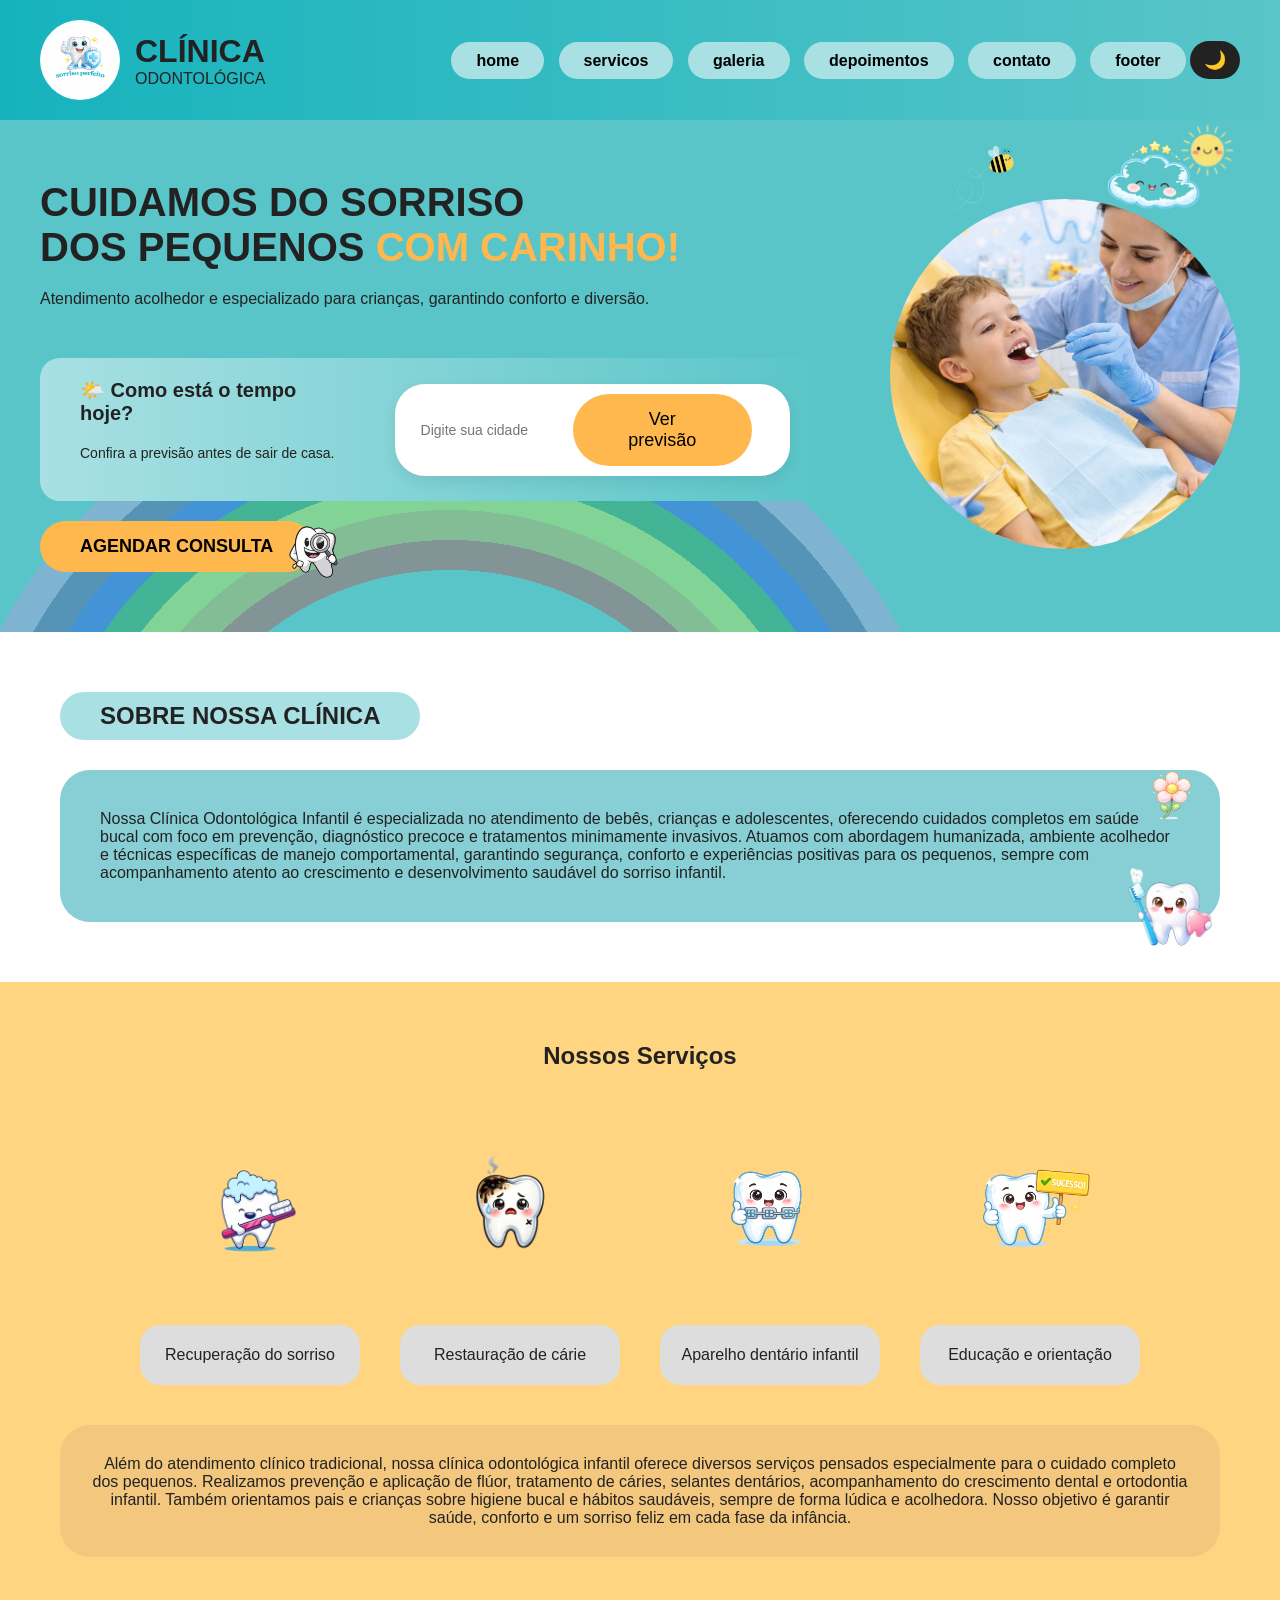
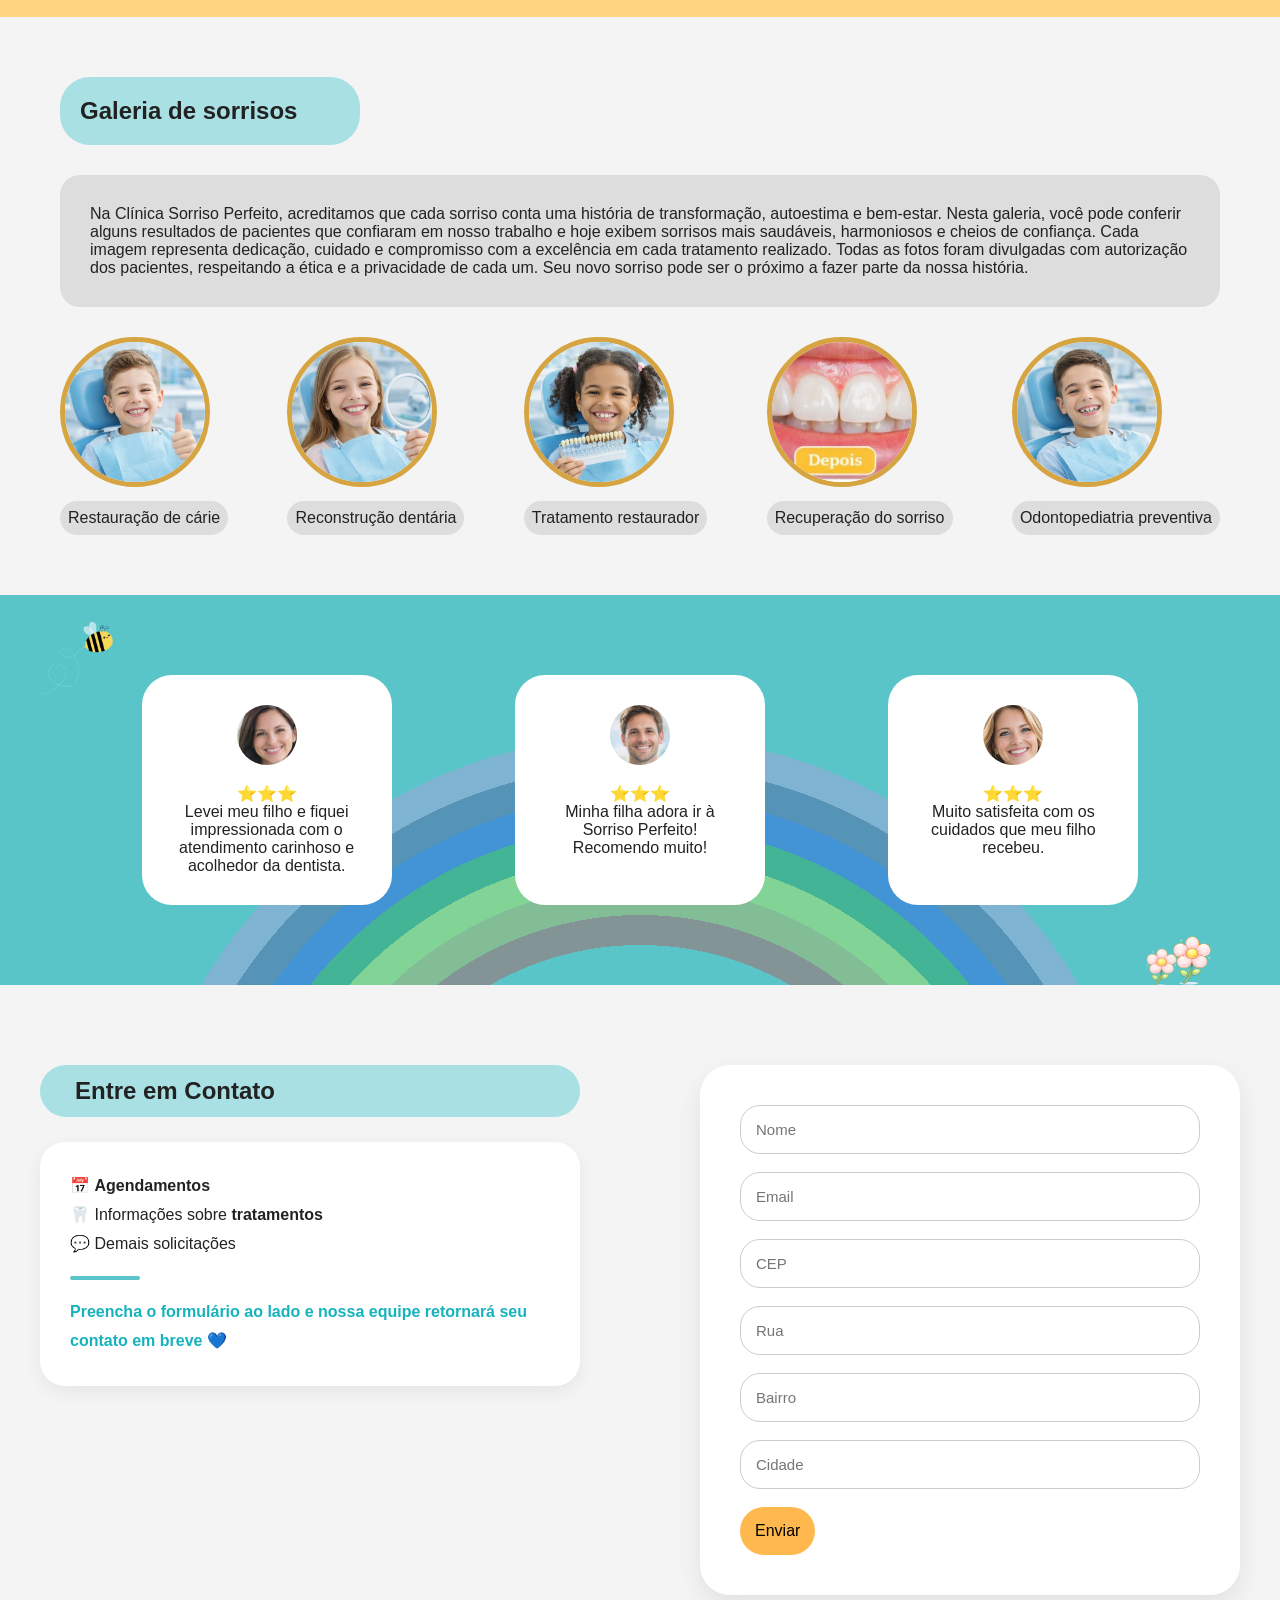
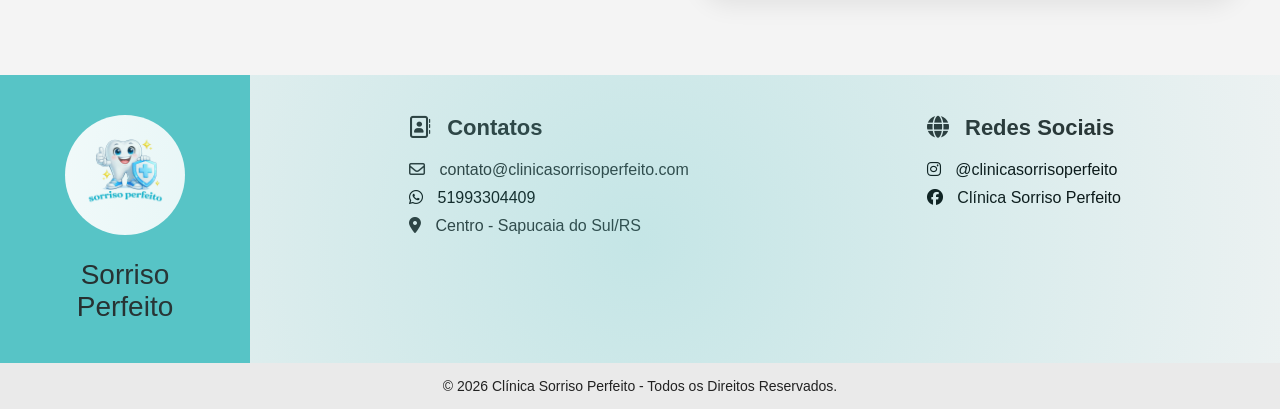
<file: index.html>
<!DOCTYPE html>
<html lang="pt-br">
<head>
    <link rel="stylesheet" href="https://cdnjs.cloudflare.com/ajax/libs/font-awesome/6.5.0/css/all.min.css">
    <meta charset="UTF-8">
    <title>Clínica Odontológica Infantil</title>
    <link rel="stylesheet" href="style.css">
      <link rel="manifest" href="/manifest.json" />
</head>

<!-- ELEMENTOS DECORATIVOS -->


<img src="img/sol.png" class="decor sol">
<img src="img/abelha.png" class="decor abelha">
<img src="img/florzinha.png" class="decor florzinha">
<img src="img/nuvem.png" class="decor nuvem">

<body>

<!-- HEADER -->
<header>
    <div class="logo-area">
        <img src="img/logo.jpeg" class="logo">
        <div>
            <h1>CLÍNICA</h1>
            <span>ODONTOLÓGICA</span>
        </div>
    </div>
    
 
    <nav>
      <a href="#hero">home</a>
      <a href="#servicos">servicos</a>
      <a href="#galeria">galeria</a>
      <a href="#depoimentos">depoimentos</a>
      <a href="#contato">contato</a>
      <a href="#footer">footer</a>
      <button id="toggleTema" class="botao-tema">
      🌙
    </button>
    </nav>
</header>

<!-- HERO -->
<section class="hero" id="hero">
    <div class="hero-text">
        <h2>CUIDAMOS DO SORRISO <br> DOS PEQUENOS <span>COM CARINHO!</span></h2>
        <p>Atendimento acolhedor e especializado para crianças,
        garantindo conforto e diversão.</p>

       <!-- FAIXA CLIMA -->
<section class="clima-section">

  <div class="clima-container">

    <div class="clima-texto">
      <h3>🌤️ Como está o tempo hoje?</h3>
      <p>Confira a previsão antes de sair de casa.</p>
    </div>

    <div class="clima-box">
      <input type="text" id="cidadeInput" placeholder="Digite sua cidade">
      <button onclick="buscarClima()" class="btn-clima">
        Ver previsão
      </button>

      <div class="resultado-clima">
        <p id="temperatura"></p>
        <p id="descricao"></p>
      </div>
    </div>

  </div>

</section>
        <div class="area-botao">
  <a href="#contato" class="btn-agendar">AGENDAR CONSULTA</a>
  <img src="img/dentepesquisa.png" class="dentepesquisa decor">
</div>
    </div>

    <div class="hero-img">
        <img src="img/dentista.jpeg">
    </div>
</section>

<!-- SOBRE -->
<section class="sobre">
    <h2>SOBRE NOSSA CLÍNICA</h2>

    <div class="box-sobre">
        <p>
           Nossa Clínica Odontológica Infantil é especializada no atendimento de bebês, 
           crianças e adolescentes, oferecendo cuidados completos em saúde bucal com foco em 
           prevenção, diagnóstico precoce e tratamentos minimamente invasivos. Atuamos com 
           abordagem humanizada, ambiente acolhedor e técnicas específicas de manejo comportamental,
            garantindo segurança, conforto e experiências positivas para os pequenos, 
            sempre com acompanhamento atento ao crescimento e desenvolvimento saudável do 
            sorriso infantil.
        </p>
    </div>

    <!-- Adicionando a imagem do dentinho -->
    <div class="imagem-dentinho">
        <img src="img/dentinhosecuidando.png" alt="Dentinho se cuidando">
    </div>

</section>
<!-- SERVIÇOS -->
<section class="servicos " id="servicos">
    <h2>Nossos Serviços</h2>

    <div class="cards">
        <div class="card">
            <img src="img/denteescova.png">
            <p>Recuperação do sorriso</p>
        </div>

        <div class="card">
            <img src="img/dentecomcarie.png">
            <p>Restauração de cárie</p>
        </div>

        <div class="card">
            <img src="img/aparelhodente.png">
            <p>Aparelho dentário infantil</p>
        </div>

        <div class="card">
            <img src="img/dentinhos.png">
            <p>Educação e orientação</p>
        </div>
    </div>

    <div class="descricao-servicos">
        <p>
            Além do atendimento clínico tradicional, nossa clínica odontológica infantil 
            oferece diversos serviços pensados especialmente para o cuidado completo dos pequenos.
            Realizamos prevenção e aplicação de flúor, tratamento de cáries, selantes dentários,
            acompanhamento do crescimento dental e ortodontia infantil.
            Também orientamos pais e crianças sobre higiene bucal e hábitos saudáveis, 
            sempre de forma lúdica e acolhedora. Nosso objetivo é garantir saúde, 
            conforto e um sorriso feliz em cada fase da infância. 
        </p>
    </div>
</section>

<!-- GALERIA -->
<section class="galeria" id="galeria">
    <div class="titulo-galeria">
        <h2>Galeria de sorrisos</h2>
    </div>

    <div class="texto-galeria">
        <p>
            Na Clínica Sorriso Perfeito, acreditamos que cada sorriso conta uma história de transformação, autoestima e bem-estar.
Nesta galeria, você pode conferir alguns resultados de pacientes que confiaram em nosso trabalho e hoje exibem sorrisos mais saudáveis, harmoniosos e cheios de confiança.
Cada imagem representa dedicação, cuidado e compromisso com a excelência em cada tratamento realizado.
Todas as fotos foram divulgadas com autorização dos pacientes, respeitando a ética e a privacidade de cada um.
Seu novo sorriso pode ser o próximo a fazer parte da nossa história.
        </p>
    </div>

    <div class="fotos">
        <div class="foto">
            <img src="img/criança4.jpeg">
            <p>Restauração de cárie</p>
        </div>

        <div class="foto">
            <img src="img/criança3.jpeg">
            <p>Reconstrução dentária</p>
        </div>

        <div class="foto">
            <img src="img/criança2.jpeg">
            <p>Tratamento restaurador</p>
        </div>

        <div class="foto">
            <img src="img/dente.jpeg">
            <p>Recuperação do sorriso</p>
        </div>

        <div class="foto">
            <img src="img/criança1.jpeg">
            <p>Odontopediatria preventiva</p>
        </div>
    </div>
</section>

<section class="depoimentos" id="depoimentos">

    <div class="card-depoimento">
        <img src="img/mae2.jpeg" class="foto-depoimento">
        <div class="texto-depoimento">
            ⭐⭐⭐
            <p>
                Levei meu filho e fiquei impressionada com o atendimento
                carinhoso e acolhedor da dentista.
            </p>
        </div>
    </div>

    <div class="card-depoimento">
        <img src="img/pai.jpeg" class="foto-depoimento">
        <div class="texto-depoimento">
            ⭐⭐⭐
            <p>
                Minha filha adora ir à Sorriso Perfeito!
                Recomendo muito!
            </p>
        </div>
    </div>

    <div class="card-depoimento">
        <img src="img/mae1.jpeg" class="foto-depoimento">
        <div class="texto-depoimento">
            ⭐⭐⭐
            <p>
                Muito satisfeita com os cuidados que meu filho recebeu.
            </p>
        </div>
    </div>

</section>

<!-- CONTATO -->
<section class="contato" id="contato">

    <div class="contato-container">

        <!-- LADO ESQUERDO -->
        <div class="contato-info">

            <h2>Entre em Contato</h2>

            <div class="contato-texto">
                <p>
                    📅 <strong>Agendamentos</strong><br>
                    🦷 Informações sobre <strong>tratamentos</strong><br>
                    💬 Demais solicitações
                </p>

                <div class="linha-destaque"></div>

                <p class="retorno">
                    Preencha o formulário ao lado e nossa equipe retornará
                    seu contato em breve 💙
                </p>
            </div>
        </div>

        <!-- ÚNICO FORMULÁRIO -->
      <form id="formContato" class="formContato">

  <input type="text" id="nome" placeholder="Nome" required>
  <input type="email" id="email" placeholder="Email" required>
  <input type="text" id="cep" placeholder="CEP" required>
  <input type="text" id="rua" placeholder="Rua">
  <input type="text" id="bairro" placeholder="Bairro">
  <input type="text" id="cidade" placeholder="Cidade">

  <button type="submit">Enviar</button>

</form>
        

    </div>

</section>

<!-- FOOTER -->
<footer class="footer" id="footer">

  <div class="footer-left">
    <img src="img/logo.jpeg" class="logo-footer">
    <h2>Sorriso<br>Perfeito</h2>
  </div>

  <div class="footer-content">

    <div class="footer-section">
      <h3><i class="fa-regular fa-address-book"></i> Contatos</h3>

      <p><i class="fa-regular fa-envelope"></i> contato@clinicasorrisoperfeito.com</p>

      <p>
        <a href="https://wa.me/5551993304409" target="_blank">
          <i class="fa-brands fa-whatsapp"></i> 51993304409
        </a>
      </p>

      <p><i class="fa-solid fa-location-dot"></i> Centro - Sapucaia do Sul/RS</p>
    </div>

    <div class="footer-section">
      <h3><i class="fa-solid fa-globe"></i> Redes Sociais</h3>

     <p>
  <a href="https://www.instagram.com/clinica.sorriso.perfeito/" target="_blank">
    <i class="fa-brands fa-instagram"></i> @clinicasorrisoperfeito
  </a>
</p>

      <p>
        <a href="#" target="_blank">
          <i class="fa-brands fa-facebook"></i> Clínica Sorriso Perfeito
        </a>
      </p>
    </div>

  </div>

  <div class="footer-bottom">
    © 2026 Clínica Sorriso Perfeito - Todos os Direitos Reservados.
  </div>

</footer>
<script src="script.js"></script>
</body>

<script>
  if ('serviceWorker' in navigator) {
    window.addEventListener('load', () => {
      navigator.serviceWorker.register('/service-worker.js')
        .then((registration) => {
          console.log('Service Worker registrado com sucesso:', registration);
        })
        .catch((error) => {
          console.log('Falha ao registrar o Service Worker:', error);
        });
    });
  }
</script>

</html>
</file>
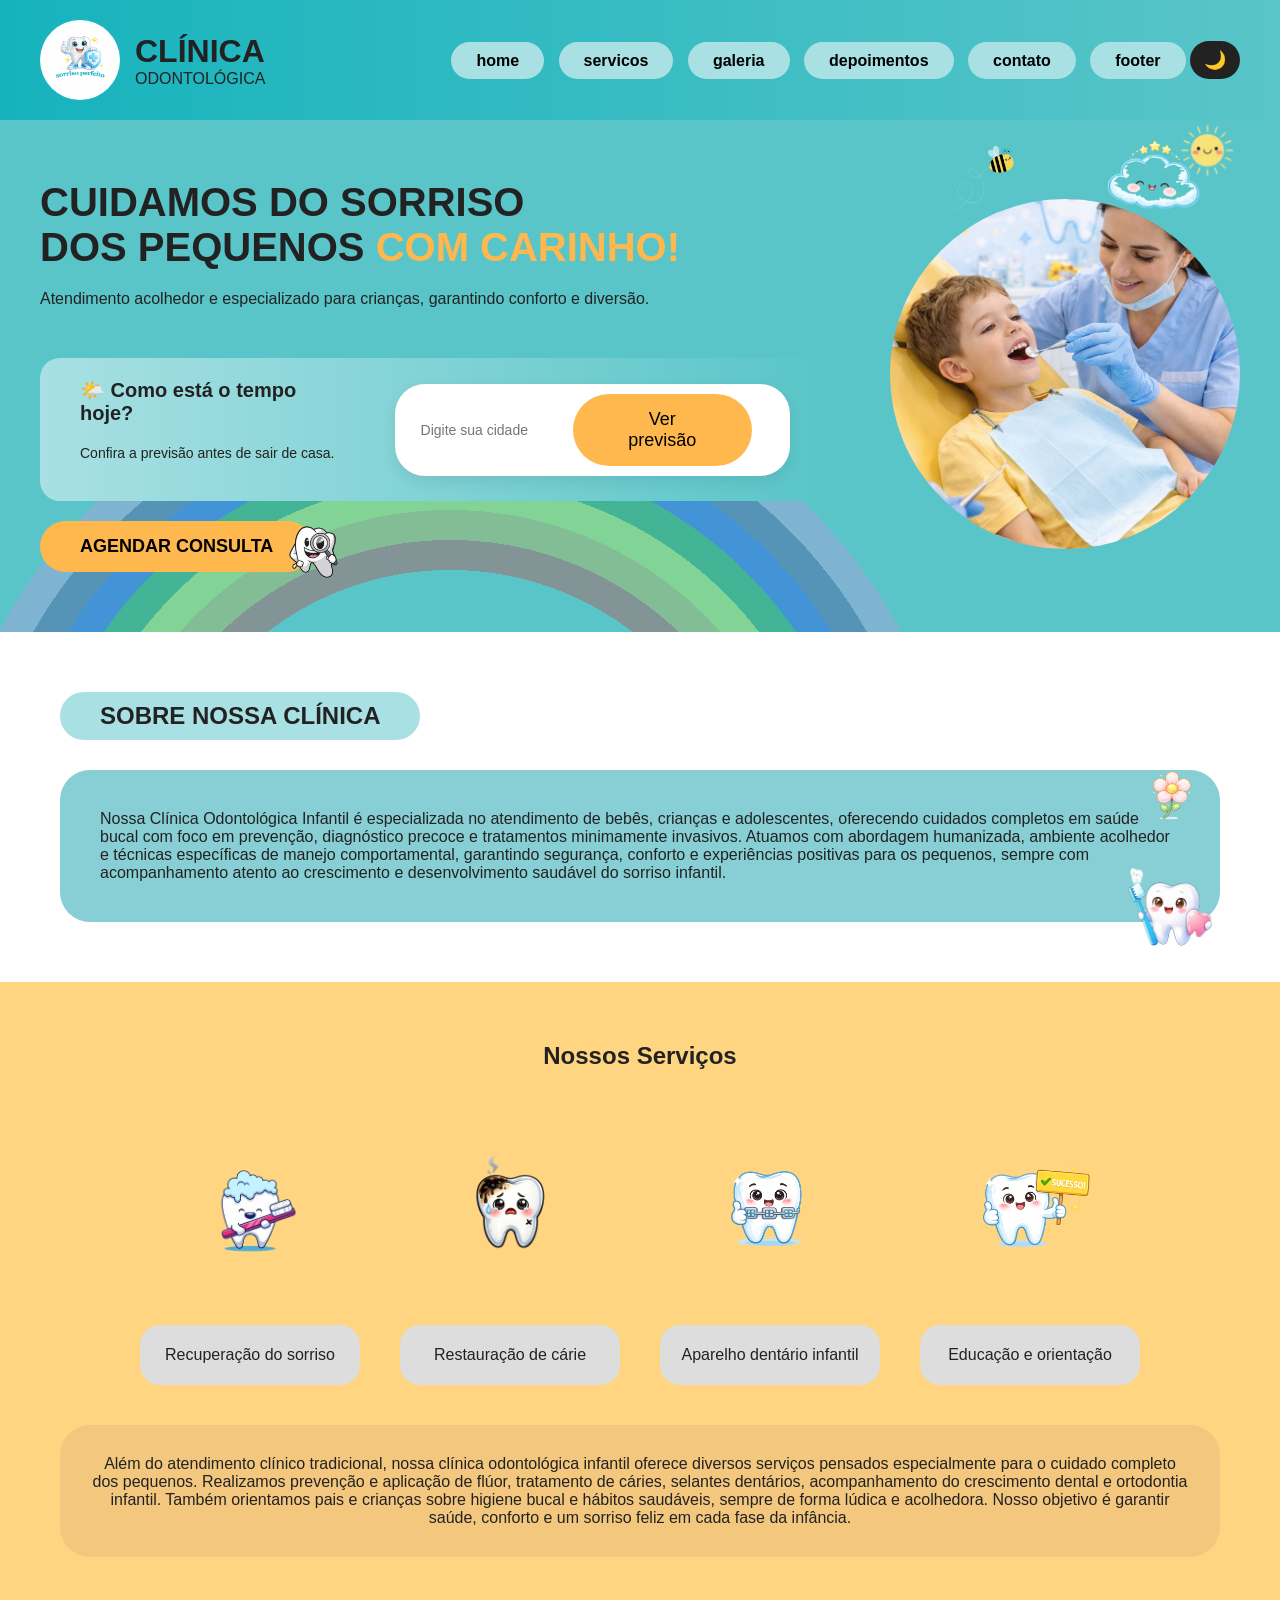
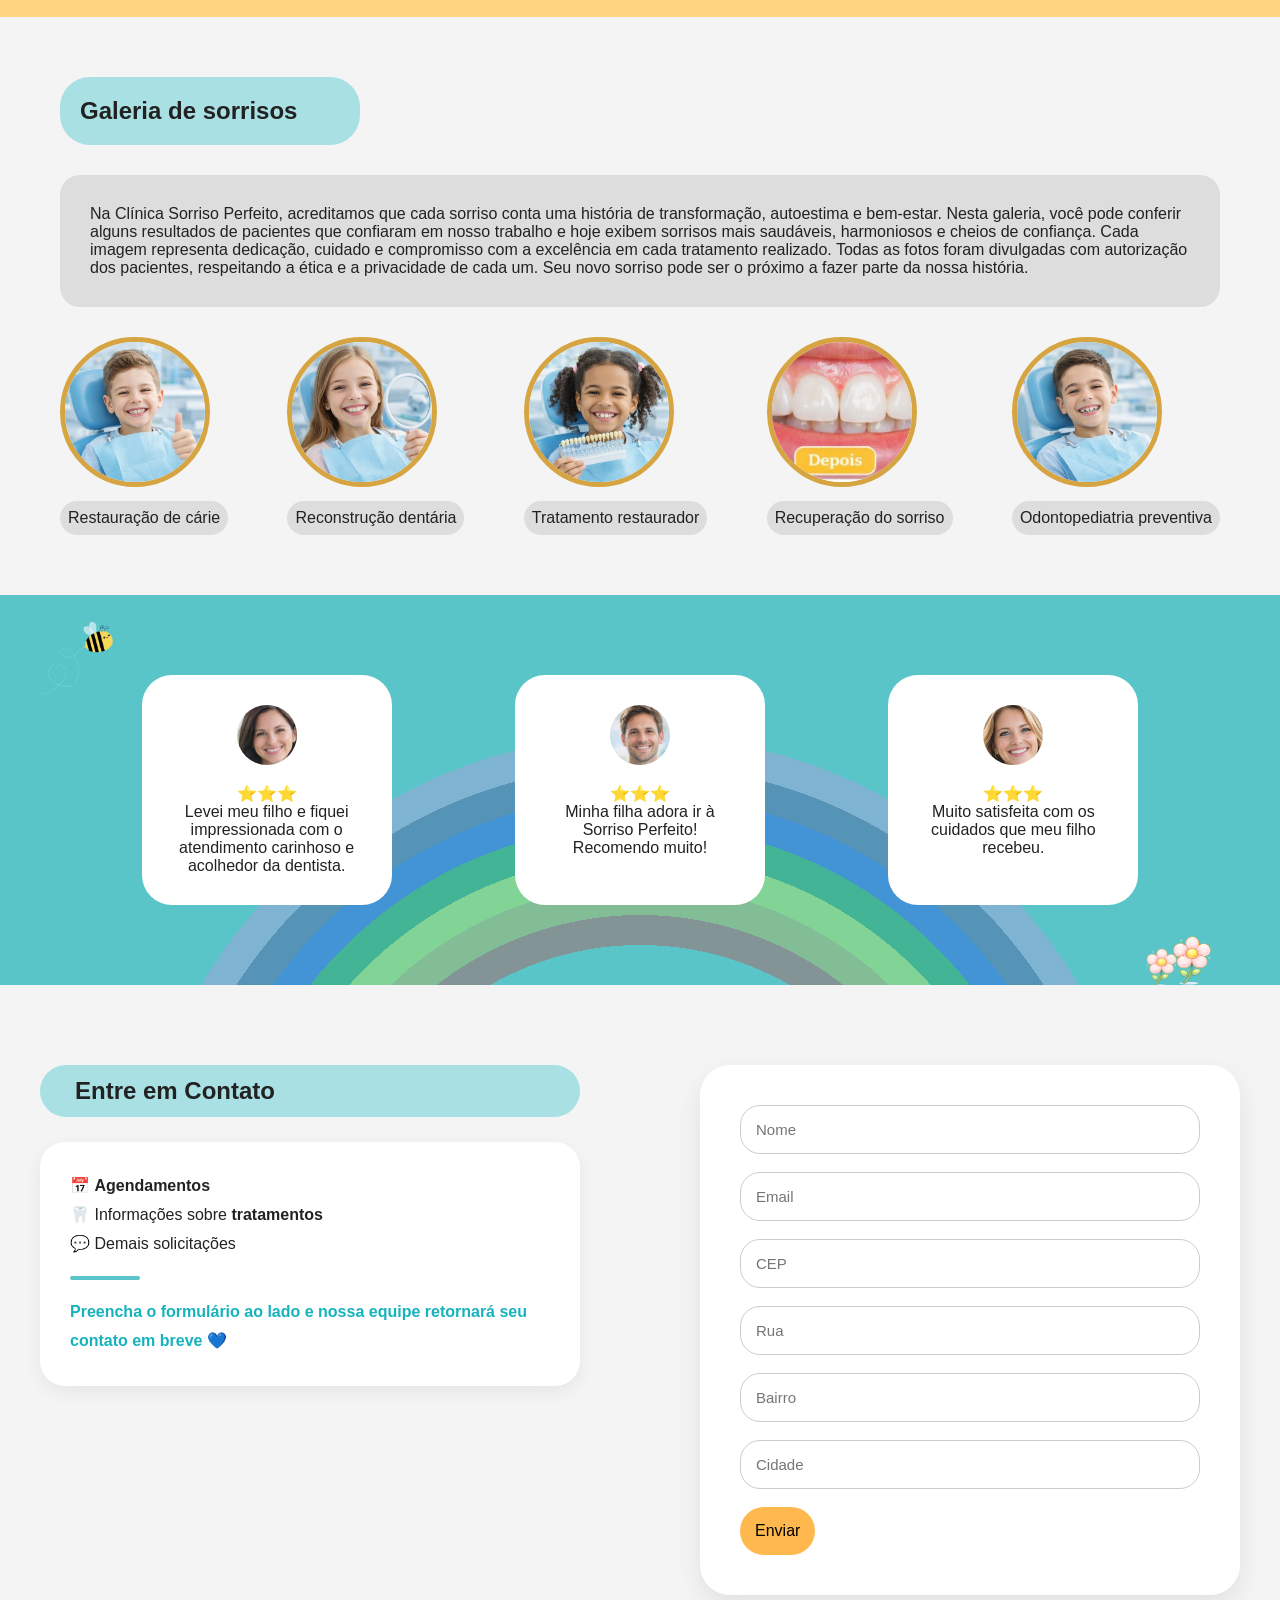
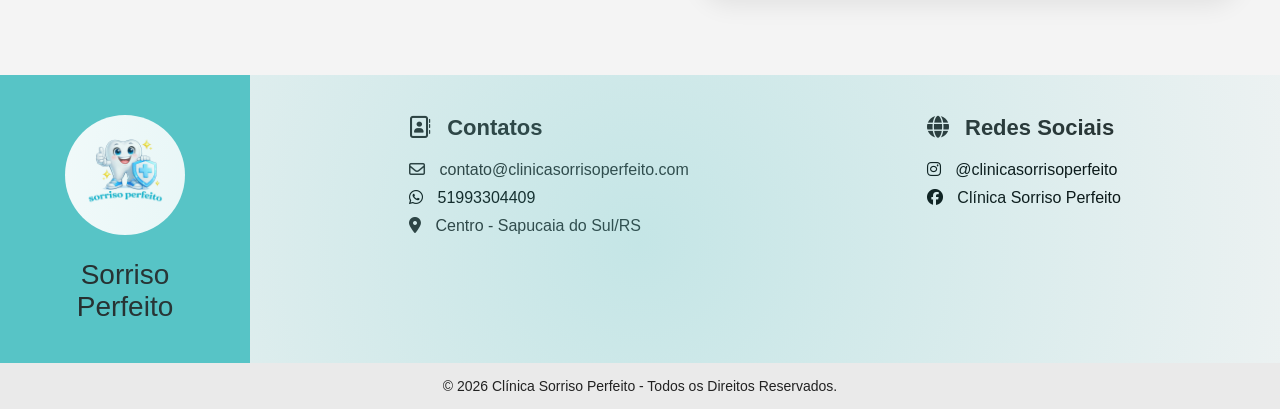
<file: Projeto- Consultório Dentário/index.html>
<!DOCTYPE html>
<html lang="pt-br">
<head>
    <link rel="stylesheet" href="https://cdnjs.cloudflare.com/ajax/libs/font-awesome/6.5.0/css/all.min.css">
    <meta charset="UTF-8">
    <title>Clínica Odontológica Infantil</title>
    <link rel="stylesheet" href="style.css">
      <link rel="manifest" href="manifest.json">
<meta name="theme-color" content="#57c6c6">
</head>

<!-- ELEMENTOS DECORATIVOS -->


<img src="img/sol.png" class="decor sol">
<img src="img/abelha.png" class="decor abelha">
<img src="img/florzinha.png" class="decor florzinha">
<img src="img/nuvem.png" class="decor nuvem">

<body>

<!-- HEADER -->
<header>
    <div class="logo-area">
        <img src="img/logo.jpeg" class="logo">
        <div>
            <h1>CLÍNICA</h1>
            <span>ODONTOLÓGICA</span>
        </div>
    </div>
    
 
    <nav>
      <a href="#hero">home</a>
      <a href="#servicos">servicos</a>
      <a href="#galeria">galeria</a>
      <a href="#depoimentos">depoimentos</a>
      <a href="#contato">contato</a>
      <a href="#footer">footer</a>
      <button id="toggleTema" class="botao-tema">
      🌙
    </button>
    </nav>
</header>

<!-- HERO -->
<section class="hero" id="hero">
    <div class="hero-text">
        <h2>CUIDAMOS DO SORRISO <br> DOS PEQUENOS <span>COM CARINHO!</span></h2>
        <p>Atendimento acolhedor e especializado para crianças,
        garantindo conforto e diversão.</p>

       <!-- FAIXA CLIMA -->
<section class="clima-section">

  <div class="clima-container">

    <div class="clima-texto">
      <h3>🌤️ Como está o tempo hoje?</h3>
      <p>Confira a previsão antes de sair de casa.</p>
    </div>

    <div class="clima-box">
      <input type="text" id="cidadeInput" placeholder="Digite sua cidade">
      <button onclick="buscarClima()" class="btn-clima">
        Ver previsão
      </button>

      <div class="resultado-clima">
        <p id="temperatura"></p>
        <p id="descricao"></p>
      </div>
    </div>

  </div>

</section>
        <div class="area-botao">
  <a href="#contato" class="btn-agendar">AGENDAR CONSULTA</a>
  <img src="img/dentepesquisa.png" class="dentepesquisa decor">
</div>
    </div>

    <div class="hero-img">
        <img src="img/dentista.jpeg">
    </div>
</section>

<!-- SOBRE -->
<section class="sobre">
    <h2>SOBRE NOSSA CLÍNICA</h2>

    <div class="box-sobre">
        <p>
           Nossa Clínica Odontológica Infantil é especializada no atendimento de bebês, 
           crianças e adolescentes, oferecendo cuidados completos em saúde bucal com foco em 
           prevenção, diagnóstico precoce e tratamentos minimamente invasivos. Atuamos com 
           abordagem humanizada, ambiente acolhedor e técnicas específicas de manejo comportamental,
            garantindo segurança, conforto e experiências positivas para os pequenos, 
            sempre com acompanhamento atento ao crescimento e desenvolvimento saudável do 
            sorriso infantil.
        </p>
    </div>

    <!-- Adicionando a imagem do dentinho -->
    <div class="imagem-dentinho">
        <img src="img/dentinhosecuidando.png" alt="Dentinho se cuidando">
    </div>

</section>
<!-- SERVIÇOS -->
<section class="servicos " id="servicos">
    <h2>Nossos Serviços</h2>

    <div class="cards">
        <div class="card">
            <img src="img/denteescova.png">
            <p>Recuperação do sorriso</p>
        </div>

        <div class="card">
            <img src="img/dentecomcarie.png">
            <p>Restauração de cárie</p>
        </div>

        <div class="card">
            <img src="img/aparelhodente.png">
            <p>Aparelho dentário infantil</p>
        </div>

        <div class="card">
            <img src="img/dentinhos.png">
            <p>Educação e orientação</p>
        </div>
    </div>

    <div class="descricao-servicos">
        <p>
            Além do atendimento clínico tradicional, nossa clínica odontológica infantil 
            oferece diversos serviços pensados especialmente para o cuidado completo dos pequenos.
            Realizamos prevenção e aplicação de flúor, tratamento de cáries, selantes dentários,
            acompanhamento do crescimento dental e ortodontia infantil.
            Também orientamos pais e crianças sobre higiene bucal e hábitos saudáveis, 
            sempre de forma lúdica e acolhedora. Nosso objetivo é garantir saúde, 
            conforto e um sorriso feliz em cada fase da infância. 
        </p>
    </div>
</section>

<!-- GALERIA -->
<section class="galeria" id="galeria">
    <div class="titulo-galeria">
        <h2>Galeria de sorrisos</h2>
    </div>

    <div class="texto-galeria">
        <p>
            Na Clínica Sorriso Perfeito, acreditamos que cada sorriso conta uma história de transformação, autoestima e bem-estar.
Nesta galeria, você pode conferir alguns resultados de pacientes que confiaram em nosso trabalho e hoje exibem sorrisos mais saudáveis, harmoniosos e cheios de confiança.
Cada imagem representa dedicação, cuidado e compromisso com a excelência em cada tratamento realizado.
Todas as fotos foram divulgadas com autorização dos pacientes, respeitando a ética e a privacidade de cada um.
Seu novo sorriso pode ser o próximo a fazer parte da nossa história.
        </p>
    </div>

    <div class="fotos">
        <div class="foto">
            <img src="img/criança4.jpeg">
            <p>Restauração de cárie</p>
        </div>

        <div class="foto">
            <img src="img/criança3.jpeg">
            <p>Reconstrução dentária</p>
        </div>

        <div class="foto">
            <img src="img/criança2.jpeg">
            <p>Tratamento restaurador</p>
        </div>

        <div class="foto">
            <img src="img/dente.jpeg">
            <p>Recuperação do sorriso</p>
        </div>

        <div class="foto">
            <img src="img/criança1.jpeg">
            <p>Odontopediatria preventiva</p>
        </div>
    </div>
</section>

<section class="depoimentos" id="depoimentos">

    <div class="card-depoimento">
        <img src="img/mae2.jpeg" class="foto-depoimento">
        <div class="texto-depoimento">
            ⭐⭐⭐
            <p>
                Levei meu filho e fiquei impressionada com o atendimento
                carinhoso e acolhedor da dentista.
            </p>
        </div>
    </div>

    <div class="card-depoimento">
        <img src="img/pai.jpeg" class="foto-depoimento">
        <div class="texto-depoimento">
            ⭐⭐⭐
            <p>
                Minha filha adora ir à Sorriso Perfeito!
                Recomendo muito!
            </p>
        </div>
    </div>

    <div class="card-depoimento">
        <img src="img/mae1.jpeg" class="foto-depoimento">
        <div class="texto-depoimento">
            ⭐⭐⭐
            <p>
                Muito satisfeita com os cuidados que meu filho recebeu.
            </p>
        </div>
    </div>

</section>

<!-- CONTATO -->
<section class="contato" id="contato">

    <div class="contato-container">

        <!-- LADO ESQUERDO -->
        <div class="contato-info">

            <h2>Entre em Contato</h2>

            <div class="contato-texto">
                <p>
                    📅 <strong>Agendamentos</strong><br>
                    🦷 Informações sobre <strong>tratamentos</strong><br>
                    💬 Demais solicitações
                </p>

                <div class="linha-destaque"></div>

                <p class="retorno">
                    Preencha o formulário ao lado e nossa equipe retornará
                    seu contato em breve 💙
                </p>
            </div>
        </div>

        <!-- ÚNICO FORMULÁRIO -->
      <form id="formContato" class="formContato">

  <input type="text" id="nome" placeholder="Nome" required>
  <input type="email" id="email" placeholder="Email" required>
  <input type="text" id="cep" placeholder="CEP" required>
  <input type="text" id="rua" placeholder="Rua">
  <input type="text" id="bairro" placeholder="Bairro">
  <input type="text" id="cidade" placeholder="Cidade">

  <button type="submit">Enviar</button>

</form>
        

    </div>

</section>

<!-- FOOTER -->
<footer class="footer" id="footer">

  <div class="footer-left">
    <img src="img/logo.jpeg" class="logo-footer">
    <h2>Sorriso<br>Perfeito</h2>
  </div>

  <div class="footer-content">

    <div class="footer-section">
      <h3><i class="fa-regular fa-address-book"></i> Contatos</h3>

      <p><i class="fa-regular fa-envelope"></i> contato@clinicasorrisoperfeito.com</p>

      <p>
        <a href="https://wa.me/5551993304409" target="_blank">
          <i class="fa-brands fa-whatsapp"></i> 51993304409
        </a>
      </p>

      <p><i class="fa-solid fa-location-dot"></i> Centro - Sapucaia do Sul/RS</p>
    </div>

    <div class="footer-section">
      <h3><i class="fa-solid fa-globe"></i> Redes Sociais</h3>

     <p>
  <a href="https://www.instagram.com/clinica.sorriso.perfeito/" target="_blank">
    <i class="fa-brands fa-instagram"></i> @clinicasorrisoperfeito
  </a>
</p>

      <p>
        <a href="#" target="_blank">
          <i class="fa-brands fa-facebook"></i> Clínica Sorriso Perfeito
        </a>
      </p>
    </div>

  </div>

  <div class="footer-bottom">
    © 2026 Clínica Sorriso Perfeito - Todos os Direitos Reservados.
  </div>

</footer>
<script src="script.js"></script>
</body>

</html>
</file>
<file: style.css>
* {
    margin: 0;
    padding: 0;
    box-sizing: border-box;
    font-family: Georgia, serif;
}


/* RESET */
* {
    margin: 0;
    padding: 0;
    box-sizing: border-box;
    font-family: Arial, sans-serif;
    transition: background 0.3s, color 0.3s;
}

html {
  scroll-behavior: smooth;
}

/* MODO CLARO (PADRÃO) */
body {
    background-color: #ffffff;
    color: #222;
}

header {
    display: flex;
    justify-content: space-between;
    align-items: center;
    padding: 20px;
    background: #f4f4f4;
}

main {
    padding: 40px;
}

/* BOTÃO */
.botao-tema {
    font-size: 18px;
    padding: 8px 14px;
    border: none;
    border-radius: 20px;
    cursor: pointer;
    background: #222;
    color: white;
}

/* 🌙 MODO ESCURO */
.dark-mode {
    background-color: cyan;
    color: #ffffff;
}




/*cor do botao*/

.dark-mode .botao-tema {
    background: #ffffff;
    color: #000;
}

/*cor dos botoes cabeçalho*/
/* ===================== */
/* ✨ ANIMAÇÃO MENU */
/* ===================== */

nav a {
    position: relative;
    background: #a8e0e3;
    padding: 10px 25px;
    border-radius: 30px;
    margin-left: 10px;
    text-decoration: none;
    color: black;
    font-weight: 600;
    transition: all 0.3s ease;
    overflow: hidden;
}

nav a:hover {
    transform: translateY(-5px) scale(1.05);
    box-shadow: 0 8px 20px rgba(0,0,0,0.2);
}



nav a:hover::before {
    left: 100%;
}

nav a::after {
    content: "";
    position: absolute;
    left: 50%;
    bottom: -5px;
    width: 0;
    height: 3px;
    background: #1e208a;
    transition: all 0.3s ease;
    transform: translateX(-50%);
}

nav a:hover::after {
    width: 60%;
}

.dark-mode nav a {
    background: #2a2a2a;
    color: white;
}

/* HEADER */
header {
    background: linear-gradient(to right, #16b3bd, #59c5c8);
    display: flex;
    justify-content: space-between;
    align-items: center;
    padding: 20px 60px;
}

.logo-area {
    display: flex;
    align-items: center;
    gap: 15px;
}

.logo {
    width: 80px;
    height: 80px;
    border-radius: 50%;
}


/* HERO */
.hero {
    background: #59c5c8;
    display: flex;
    justify-content: space-around;
    align-items: center;
    padding: 80px 60px;
    position: relative;
}
/**/
.hero {
  position: relative;
}
.hero-text h2 {
    font-size: 40px;
}

.hero-text span {
    color: #ffb84d;
}

.hero-text p {
    margin: 20px 0;
}

.hero button {
    background: #ffb84d;
    border: none;
    padding: 15px 40px;
    border-radius: 40px;
    font-size: 18px;
}

.hero-img img {
    width: 350px;
    height: 350px;
    border-radius: 50%;
    object-fit: cover;
} 
/* ===================== */
/* 🌤️ SEÇÃO CLIMA (AJUSTADA) */
/* ===================== */

.clima-section {
  background: transparent; /* remove o fundo */
  padding: 20px 60px;
  margin-top: 30px;
}

.clima-container {
  display: flex;
  justify-content: center; /* centraliza tudo */
  align-items: center;
  gap: 40px;
  background: linear-gradient(to right, #a8e0e3, #59c5c8);
  padding: 20px 40px;
  border-radius: 20px;
  max-width: 900px;
  margin: 0 auto; /* centraliza na tela */
}


.clima-section {
  margin-left: 0;
  padding-left: 0;
}

.clima-container {
  margin-left: 0;
}
.clima-texto h3 {
  font-size: 20px; /* menor */
  margin-bottom: 5px;
}

.clima-texto p {
  font-size: 14px; /* menor */
}

.clima-box {
  display: flex;
  align-items: center;
  gap: 10px;
  background: white;
  padding: 10px 18px; /* menor */
  border-radius: 30px;
  box-shadow: 0 6px 15px rgba(0,0,0,0.08);
}

.clima-box input {
  border: none;
  outline: none;
  padding: 8px;
  border-radius: 15px;
  width: 150px; /* menor */
  font-size: 14px;
}

.btn-clima {
  background: #ffb84d;
  border: none;
  padding: 8px 14px; /* menor */
  border-radius: 18px;
  cursor: pointer;
  font-size: 14px;
  transition: 0.3s;
}

.btn-clima:hover {
  background: #ffa726;
  transform: scale(1.05);
}

.resultado-clima {
  margin-left: 10px;
  font-size: 14px;
  font-weight: 500;
}

/* ===================== */
/* 🌙 DARK MODE - CLIMA */
/* ===================== */

.dark-mode .clima-container {
  background: linear-gradient(to right, #1f1f1f, #2a2a2a);
}

.dark-mode .clima-box {
  background: #2a2a2a;
  box-shadow: 0 6px 15px rgba(0,0,0,0.4);
}

.dark-mode .clima-box input {
  background: #3a3a3a;
  color: white;
}

.dark-mode .clima-box input::placeholder {
  color: #ccc;
}

.dark-mode .resultado-clima {
  color: #ffffff;
}


/* SOBRE */
.sobre {
    background: white;
    padding: 60px;
}

.sobre h2 {
    background: #a8e0e3;
    display: inline-block;
    padding: 10px 40px;
    border-radius: 30px;
}

.box-sobre {
    background: #87cfd4;
    padding: 40px;
    border-radius: 30px;
    margin-top: 30px;
}

/* SERVIÇOS */
.servicos {
    background: #ffd582;
    padding: 60px;
    text-align: center;
}

/* CONTAINER DOS CARDS */
.cards {
    display: flex;
    justify-content: center;
    /* centraliza */
    gap: 40px;
    /* espaço igual entre eles */
    margin-top: 40px;
    flex-wrap: wrap;
    /* quebra linha se precisar */
}

/* CARD PADRÃO */
.card {
    width: 220px;
    /* todos do mesmo tamanho */
    display: flex;
    flex-direction: column;
    align-items: center;
}

/* IMAGENS IGUAIS */
.card img {
    width: 120px;
    height: 120px;
    /* força altura igual */
    object-fit: contain;
    /* mantém proporção */
}

/* TEXTO IGUAL */
.card p {
    background: #ddd;
    padding: 15px;
    border-radius: 20px;
    margin-top: 15px;
    width: 100%;
    min-height: 60px;
    /* força mesma altura */
    display: flex;
    align-items: center;
    justify-content: center;
    text-align: center;
}

/* DESCRIÇÃO GERAL */
.descricao-servicos {
    background: #f4c77e;
    padding: 30px;
    border-radius: 30px;
    margin-top: 40px;
}

/* AUMENTAR APENAS AS DUAS ÚLTIMAS IMAGENS */
.card:nth-child(3) img,
.card:nth-child(4) img {
    width: 200px;
    height: 200px;
}

.card img {
    width: 120px;
    height: 200px;
    /* iguala a altura das maiores */
    object-fit: contain;
    display: block;
}


/* GALERIA */
.galeria {
    padding: 60px;
    background: #f4f4f4;
}

.titulo-galeria {
    background: #a8e0e3;
    padding: 20px;
    border-radius: 30px;
    width: 300px;
}

.texto-galeria {
    background: #ddd;
    padding: 30px;
    border-radius: 20px;
    margin: 30px 0;
}

.fotos {
    display: flex;
    justify-content: space-between;
}

.foto img {
    width: 150px;
    height: 150px;
    border-radius: 50%;
    object-fit: cover;
    border: 5px solid #d6a542;
}

.foto p {
    background: #ddd;
    border-radius: 20px;
    padding: 8px;
    margin-top: 10px;
    text-align: center;
}

/* DEPOIMENTOS */
.depoimentos {
    background: #59c5c8;
    padding: 80px;
    display: flex;
    justify-content: space-around;
}

.card-depoimento {
    background: white;
    padding: 30px;
    width: 250px;
    border-radius: 30px;
    text-align: center;
}

/* IMAGEM DO DEPOIMENTO */
.foto-depoimento {
    width: 60px;
    /* menor */
    height: 60px;
    /* menor */
    border-radius: 50%;
    /* totalmente redonda */
    object-fit: cover;
    /* mantém proporção */
    margin-bottom: 15px;
    /* espaço entre foto e texto */
}

/* ===================== */
/* ✨ EFEITO DEPOIMENTOS */
/* ===================== */

.card-depoimento {
  background: white;
  padding: 30px;
  width: 250px;
  border-radius: 30px;
  text-align: center;
  transition: all 0.4s ease;
  transform: perspective(1000px) rotateY(0deg);
}

/* efeito ao passar o mouse */
.card-depoimento:hover {
  transform: perspective(1000px) rotateY(8deg) translateY(-12px);
  box-shadow: 0 20px 40px rgba(0,0,0,0.2);
}

.card-depoimento::before {
  content: "";
  position: absolute;
  top: 0;
  left: -100%;
  width: 100%;
  height: 100%;
  background: linear-gradient(
    120deg,
    transparent,
    rgba(255,255,255,0.5),
    transparent
  );
  transition: 0.6s;
}

.card-depoimento:hover::before {
  left: 100%;
}

.card-depoimento {
  position: relative;
  overflow: hidden;
}

@keyframes subirSuave {
  from {
    opacity: 0;
    transform: translateY(50px);
  }
  to {
    opacity: 1;
    transform: translateY(0);
  }
}

.card-depoimento {
  opacity: 0;
  animation: subirSuave 0.8s ease forwards;
}

/* atraso para efeito cascata */
.card-depoimento:nth-child(1) {
  animation-delay: 0.2s;
}
.card-depoimento:nth-child(2) {
  animation-delay: 0.5s;
}
.card-depoimento:nth-child(3) {
  animation-delay: 0.8s;
}

.dark-mode .card-depoimento {
  background: #2a2a2a;
}

/*CONTATO ANIMAÇÕES*/


@keyframes flutuarSuave {
  0% {
    transform: translateY(0px);
  }
  50% {
    transform: translateY(-10px);
  }
  100% {
    transform: translateY(0px);
  }
}

/* aplicar no formulário */
.contato-form {
  animation: flutuarSuave 5s ease-in-out infinite;
}

/* aplicar também no lado esquerdo */
.contato-info {
  animation: flutuarSuave 5s ease-in-out infinite;
  animation-delay: 1s; /* cria movimento alternado */
}



@keyframes contatoEntrada {
  from {
    opacity: 0;
    transform: translateY(80px) scale(0.95);
  }
  to {
    opacity: 1;
    transform: translateY(0) scale(1);
  }
}

.contato-container {
  animation: contatoEntrada 1.2s ease forwards;
}

.formContato,
.contato-texto {
  transition: transform 0.4s ease, box-shadow 0.4s ease;
  position: relative;
  overflow: hidden;
}

.formContato:hover,
.contato-texto:hover {
  transform: translateY(-10px) scale(1.02);
  box-shadow: 0 25px 50px rgba(0,0,0,0.15);
}



.dark-mode .formContato:hover,
.dark-mode .contato-texto:hover {
  box-shadow: 0 25px 50px rgba(0,0,0,0.5);
}

/*ANIMAÇÃO NO FOOTER*/

.footer {
  position: relative;
  overflow: hidden;
}

/* brilho animado */
.footer::before {
  content: "";
  position: absolute;
  top: -50%;
  left: -50%;
  width: 200%;
  height: 200%;
  background: radial-gradient(circle, rgba(87,196,198,0.3) 0%, transparent 60%);
  animation: brilhoFooter 8s linear infinite;
}

@keyframes brilhoFooter {
  0% { transform: rotate(0deg); }
  100% { transform: rotate(360deg); }
}


@keyframes pulsarLogo {
  0% { transform: scale(1); }
  50% { transform: scale(1.08); }
  100% { transform: scale(1); }
}

.logo-footer {
  animation: pulsarLogo 4s ease-in-out infinite;
}

.footer-section {
  transition: transform 0.4s ease, box-shadow 0.4s ease;
}

.footer-section:hover {
  transform: translateY(-10px);
}

.footer-bottom {
  position: relative;
  overflow: hidden;
}

.footer-bottom::after {
  content: "";
  position: absolute;
  bottom: 0;
  left: -100%;
  width: 100%;
  height: 3px;
  background: linear-gradient(to right, #57c4c6, #ffb84d);
  animation: linhaAnimada 4s linear infinite;
}

@keyframes linhaAnimada {
  0% { left: -100%; }
  100% { left: 100%; }
}

/* FOOTER */


.footer {
    background: #f4f4f4;
    display: flex;
    flex-wrap: wrap;
    font-family: 'Georgia', serif;
}

.footer-left {
    background: #57c4c6;
    width: 250px;
    text-align: center;
    padding: 40px 20px;
}

.logo-footer {
    width: 120px;
    height: 120px;
    border-radius: 50%;
    object-fit: cover;
    margin-bottom: 20px;
}

.footer-left h2 {
    font-size: 28px;
    font-weight: 400;
}

.footer-content {
    flex: 1;
    display: flex;
    justify-content: space-around;
    padding: 40px;
}

.footer-section h3 {
    margin-bottom: 20px;
    font-size: 22px;
}

.footer-section p {
    margin: 10px 0;
    font-size: 16px;
}

.footer-section i {
    margin-right: 10px;
}

/* letras do footer*/
.footer-section a {
    text-decoration: none;
    color: black;
    transition: 0.3s;
}

.footer-section a:hover {
    color: #57c4c6;
}

.footer-bottom {
    width: 100%;
    text-align: center;
    padding: 15px;
    font-size: 14px;
    background: #eaeaea;
}

/* CONTATO */
.contato {
    background: #f4f4f4;
    padding: 100px 80px;
}

.contato-container {
    display: flex;
    align-items: flex-start;
    /* alinhamento pelo topo */
    justify-content: space-between;
    gap: 100px;
}

/* LADO ESQUERDO */
.contato-info {
    width: 45%;
    display: flex;
    flex-direction: column;
}

.contato-info h2 {
    background: #a8e0e3;
    display: inline-block;
    padding: 12px 35px;
    border-radius: 30px;
    margin-bottom: 25px;
}

.contato-texto {
    background: white;
    padding: 30px;
    border-radius: 25px;
    box-shadow: 0 6px 18px rgba(0, 0, 0, 0.06);
}

.contato-texto p {
    font-size: 16px;
    line-height: 1.8;
}

.linha-destaque {
    height: 4px;
    width: 70px;
    background: #59c5c8;
    margin: 18px 0;
    border-radius: 10px;
}

.contato-texto .retorno {
    font-weight: bold;
    color: #16b3bd;
}

/* LADO DIREITO - FORMULÁRIO SOZINHO */
.formContato {
    width: 45%;
    background: white;
    padding: 40px;
    border-radius: 30px;
    box-shadow: 0 10px 25px rgba(0, 0, 0, 0.08);
    transition: 0.3s;
}

.formContato input {
    width: 100%;
    margin-bottom: 18px;
    padding: 15px;
    border-radius: 20px;
    border: 1px solid #ccc;
    font-size: 15px;
}

.formContato button {
    background: #ffb84d;
    border: none;
    padding: 15px;
    border-radius: 25px;
    font-size: 16px;
    cursor: pointer;
    transition: 0.3s;
}

.formContato button:hover {
    background: #ffa726;
    transform: scale(1.05);
}


/* ===================== */
/* 🌙 DARK MODE - CONTATO */
/* ===================== */

.dark-mode .contato-texto,
.dark-mode .formContato {
    background: #2a2a2a;
    color: white;
}

.dark-mode .formContato input {
    background: #3a3a3a;
    color: white;
    border: 1px solid #555;
}

.dark-mode .formContato input::placeholder {
    color: #bbb;
}

.dark-mode .contato-texto .retorno {
    color: #59c5c8;
}

/* HEADER */
.dark-mode header {
    background: linear-gradient(to right, #0d6f75, #156c70);
}

/* HERO */
.dark-mode .hero {
    background: #1a1a1a;
}

/* SOBRE */
.dark-mode .sobre {
    background: #1a1a1a;
}

.dark-mode .box-sobre {
    background: #2a2a2a;
}

/* SERVIÇOS */
.dark-mode .servicos {
    background: #1a1a1a;
}

.dark-mode .card p {
    background: #3a3a3a;
}

/* DESCRIÇÃO */
.dark-mode .descricao-servicos {
    background: #3a3a3a;
}

/* GALERIA */
.dark-mode .galeria {
    background: #1a1a1a;
}

.dark-mode .texto-galeria {
    background: #2a2a2a;
}

.dark-mode .foto p {
    background: #3a3a3a;
}

/* DEPOIMENTOS */
.dark-mode .depoimentos {
    background: #1a1a1a;
}

.dark-mode .card-depoimento {
    background: #2a2a2a;
}

/* CONTATO */
.dark-mode .contato {
    background: #1a1a1a;
}

.dark-mode .contato-texto,
.dark-mode .contato-form {
    background: #2a2a2a;
}

/* FOOTER */
.dark-mode .footer {
    background: #1a1a1a;
}

.dark-mode .footer-bottom {
    background: #111;
}

/* responsivo*/

/*notebook*/
@media (max-width: 1280px) {

  header {
    padding: 20px 40px;
  }

  .hero {
    padding: 60px 40px;
  }

  .contato {
    padding: 80px 40px;
  }

}
/*tablets*/
@media (max-width: 1024px) {

  .hero {
    flex-direction: column;
    text-align: center;
    gap: 40px;
  }

  .hero-img img {
    width: 280px;
    height: 280px;
  }

  .sobre,
  .servicos,
  .galeria,
  .depoimentos,
  .contato {
    padding: 60px 40px;
  }

  .contato-container {
    flex-direction: column;
    gap: 50px;
  }

  .contato-info,
  .contato-form {
    width: 100%;
  }

  .depoimentos {
    flex-wrap: wrap;
    gap: 30px;
  }

}

/*celular grande*/
@media (max-width: 768px) {

  header {
    flex-direction: column;
    text-align: center;
    gap: 20px;
    padding: 20px;
  }

  nav a {
    display: block;
    margin: 10px 0;
  }

  .hero {
    padding: 50px 20px;
  }

  .hero-text h2 {
    font-size: 28px;
  }

  .cards {
    flex-direction: column;
    align-items: center;
  }

  .card {
    width: 90%;
  }

  .fotos {
    flex-direction: column;
    align-items: center;
    gap: 20px;
  }

  .depoimentos {
    flex-direction: column;
    align-items: center;
    padding: 50px 20px;
  }

  .contato {
    padding: 60px 20px;
  }

} 
/*celular pequeno*/
@media (max-width: 480px) {

  .hero-text h2 {
    font-size: 22px;
  }

  .hero button {
    width: 100%;
  }

  .contato-form {
    padding: 30px;
  }

  .footer-content {
    flex-direction: column;
    text-align: center;
    gap: 30px;
  }

  .footer-left {
    width: 100%;
  }

}

/*Animação de entrada*/



@keyframes fadeUp {
  from {
    opacity: 0;
    transform: translateY(40px);
  }
  to {
    opacity: 1;
    transform: translateY(0);
  }
}

.animar {
  opacity: 0;
  animation: fadeUp 1s ease forwards;
}

/*hero animado*/

.hero-text {
  animation: fadeUp 1s ease forwards;
}

.hero-img {
  animation: fadeUp 1.3s ease forwards;
}



/*animação nos cards de serviço*/

.card {
  transition: transform 0.4s ease, box-shadow 0.4s ease;
}

.card:hover {
  transform: translateY(-12px) scale(1.05);
  box-shadow: 0 15px 25px rgba(0,0,0,0.15);
}

/*galeria*/

.foto img {
  transition: transform 0.4s ease, box-shadow 0.4s ease;
}

.foto img:hover {
  transform: scale(1.1);
  box-shadow: 0 10px 20px rgba(0,0,0,0.2);
}

/*botoes modernos*/

.hero button,
.contato-form button {
  transition: all 0.3s ease;
}

.hero button:hover,
.contato-form button:hover {
  transform: scale(1.08);
  box-shadow: 0 8px 20px rgba(0,0,0,0.2);
}

/*BOTÂO AGENDAR*/

.btn-agendar {
  display: inline-block;
  background: #ffb84d;
  padding: 15px 40px;
  border-radius: 40px;
  font-size: 18px;
  text-decoration: none;
  color: black;
  font-weight: bold;
  transition: all 0.3s ease;
}

.btn-agendar:hover {
  transform: scale(1.08);
  box-shadow: 0 8px 20px rgba(0,0,0,0.2);
}

/* ===================== */
/* 🎨 ELEMENTOS DECORATIVOS */
/* ===================== */

.decor {
  position: absolute;
  pointer-events: none;
  z-index: 1;
}

/* 🦷 Dentinho com lupa — menor e ao lado do botão */
.area-botao {
  position: relative;
  display: inline-block;
}

.dentepesquisa {
  position: absolute;
  width: 60px;     /* menor */
  right: -30px;    /* direita do botão */
  bottom: -10px;   /* embaixo do botão */
}

/* 🐝 Abelhinha (parte superior direita do hero) */
.abelha {
  top: 140px;
  right: 260px;
  width: 70px;
}

/* 🌸 Florzinha — subir um pouco */
.florzinha {
  bottom: 70px;  /* subiu */
  right: 60px;
  width: 100px;
}

/* ☁️ Nuvem — afastar da abelha e descer um pouco */
.nuvem {
  top: 130px;    /* desceu um pouco */
  right: 60px;   /* afastou da abelha */
  width: 140px;
}

/* ===================== */
/* 🌈 ARCO-ÍRIS REAL ATRÁS DO TEXTO */
/* ===================== */

.hero {
  position: relative;
  overflow: hidden;
}

/* Arco-íris */
.hero::before {
  content: "";
  position: absolute;
  width: 1100px;
  height: 1100px;
  left: -100px;
  top: 200px; /* altura alinhada com "CUIDAMOS DO SORRISO" */
  border-radius: 50%;
  z-index: 0;

  background: radial-gradient(circle at center,
    transparent 300px,
    red 300px 330px,
    orange 330px 360px,
    yellow 360px 390px,
    green 390px 420px,
    blue 420px 450px,
    indigo 450px 480px,
    violet 480px 510px,
    transparent 510px
  );

  opacity: 0.25;
}

/* Texto sempre na frente */
.hero-text {
  position: relative;
  z-index: 1;
}

.imagem-dentinho img {
    width: 100px; /* tamanho do dentinho */
    max-width: 100%;
    float: right; /* mantém à direita */
    margin-left: 5px; /* espaço entre texto e imagem */
    margin-top: -80px; /* sobe a imagem acima do texto */
    animation: flutuar 3s ease-in-out infinite alternate; /* animação leve */
}

/* ===================== */
/* 🌈 ARCO-ÍRIS REAL ATRÁS DOS DEPOIMENTOS */
/* ===================== */

.depoimentos {
  position: relative;
  overflow: hidden;
}

/* Arco-íris igual ao da hero */
.depoimentos::before {
  content: "";
  position: absolute;
  width: 1100px;
  height: 1100px;
  left: 50%;
  transform: translateX(-50%);
  top: 100px; /* ajuste fino da altura */
  border-radius: 50%;
  z-index: 0;

  background: radial-gradient(circle at center,
    transparent 300px,
    red 300px 330px,
    orange 330px 360px,
    yellow 360px 390px,
    green 390px 420px,
    blue 420px 450px,
    indigo 450px 480px,
    violet 480px 510px,
    transparent 510px
  );

  opacity: 0.25;
}

/* Mantém os cards na frente */
.card-depoimento {
  position: relative;
  z-index: 1;
}

/* ===================== */
/* 🐝 ABELHINHA NOS DEPOIMENTOS */
/* ===================== */

.depoimentos {
  position: relative; /* garante posicionamento */
}

/* Abelhinha no canto superior direito */
.depoimentos::after {
  content: "";
  position: absolute;
  top: 20px;
  left: 40px;
  width: 80px;
  height: 80px;
  background: url("img/abelha.png") no-repeat center;
  background-size: contain;
  z-index: 2;

  animation: voarSuave 4s ease-in-out infinite;
}

/* Animação de voo suave */
@keyframes voarSuave {
  0% {
    transform: translateY(0px) rotate(0deg);
  }
  50% {
    transform: translateY(-10px) rotate(5deg);
  }
  100% {
    transform: translateY(0px) rotate(0deg);
  }
}

/* ===================== */
/* 🌸🌸 DUAS FLORZINHAS NOS DEPOIMENTOS */
/* ===================== */

.depoimentos {
  position: relative;

  background-image: 
    url("img/florzinha.png"),
    url("img/florzinha.png");

  background-repeat: no-repeat, no-repeat;

  background-position: 
    bottom -10px right 40px,   /* primeira flor */
    bottom -10px right 80px;  /* segunda flor ao lado */

  background-size: 
    100px,
    80px; /* pode deixar tamanhos diferentes */
}

/* ===================== */
/* ☀️ SOL NA HOME */
/* ===================== */

.sol {
  position: absolute;
  top: 120px;      /* distância do topo */
  right: 40px;    /* distância da direita */
  width: 60px;   /* tamanho do sol */
  z-index: 1;

  animation: girarSol 20s linear infinite;
}

/* Animação de rotação suave */
@keyframes girarSol {
  from {
    transform: rotate(0deg);
  }
  to {
    transform: rotate(360deg);
  }
}
</file>
<file: Projeto- Consultório Dentário/style.css>
* {
    margin: 0;
    padding: 0;
    box-sizing: border-box;
    font-family: Georgia, serif;
}


/* RESET */
* {
    margin: 0;
    padding: 0;
    box-sizing: border-box;
    font-family: Arial, sans-serif;
    transition: background 0.3s, color 0.3s;
}

html {
  scroll-behavior: smooth;
}

/* MODO CLARO (PADRÃO) */
body {
    background-color: #ffffff;
    color: #222;
}

header {
    display: flex;
    justify-content: space-between;
    align-items: center;
    padding: 20px;
    background: #f4f4f4;
}

main {
    padding: 40px;
}

/* BOTÃO */
.botao-tema {
    font-size: 18px;
    padding: 8px 14px;
    border: none;
    border-radius: 20px;
    cursor: pointer;
    background: #222;
    color: white;
}

/* 🌙 MODO ESCURO */
.dark-mode {
    background-color: cyan;
    color: #ffffff;
}




/*cor do botao*/

.dark-mode .botao-tema {
    background: #ffffff;
    color: #000;
}

/*cor dos botoes cabeçalho*/
/* ===================== */
/* ✨ ANIMAÇÃO MENU */
/* ===================== */

nav a {
    position: relative;
    background: #a8e0e3;
    padding: 10px 25px;
    border-radius: 30px;
    margin-left: 10px;
    text-decoration: none;
    color: black;
    font-weight: 600;
    transition: all 0.3s ease;
    overflow: hidden;
}

nav a:hover {
    transform: translateY(-5px) scale(1.05);
    box-shadow: 0 8px 20px rgba(0,0,0,0.2);
}



nav a:hover::before {
    left: 100%;
}

nav a::after {
    content: "";
    position: absolute;
    left: 50%;
    bottom: -5px;
    width: 0;
    height: 3px;
    background: #1e208a;
    transition: all 0.3s ease;
    transform: translateX(-50%);
}

nav a:hover::after {
    width: 60%;
}

.dark-mode nav a {
    background: #2a2a2a;
    color: white;
}

/* HEADER */
header {
    background: linear-gradient(to right, #16b3bd, #59c5c8);
    display: flex;
    justify-content: space-between;
    align-items: center;
    padding: 20px 60px;
}

.logo-area {
    display: flex;
    align-items: center;
    gap: 15px;
}

.logo {
    width: 80px;
    height: 80px;
    border-radius: 50%;
}


/* HERO */
.hero {
    background: #59c5c8;
    display: flex;
    justify-content: space-around;
    align-items: center;
    padding: 80px 60px;
    position: relative;
}
/**/
.hero {
  position: relative;
}
.hero-text h2 {
    font-size: 40px;
}

.hero-text span {
    color: #ffb84d;
}

.hero-text p {
    margin: 20px 0;
}

.hero button {
    background: #ffb84d;
    border: none;
    padding: 15px 40px;
    border-radius: 40px;
    font-size: 18px;
}

.hero-img img {
    width: 350px;
    height: 350px;
    border-radius: 50%;
    object-fit: cover;
} 
/* ===================== */
/* 🌤️ SEÇÃO CLIMA (AJUSTADA) */
/* ===================== */

.clima-section {
  background: transparent; /* remove o fundo */
  padding: 20px 60px;
  margin-top: 30px;
}

.clima-container {
  display: flex;
  justify-content: center; /* centraliza tudo */
  align-items: center;
  gap: 40px;
  background: linear-gradient(to right, #a8e0e3, #59c5c8);
  padding: 20px 40px;
  border-radius: 20px;
  max-width: 900px;
  margin: 0 auto; /* centraliza na tela */
}


.clima-section {
  margin-left: 0;
  padding-left: 0;
}

.clima-container {
  margin-left: 0;
}
.clima-texto h3 {
  font-size: 20px; /* menor */
  margin-bottom: 5px;
}

.clima-texto p {
  font-size: 14px; /* menor */
}

.clima-box {
  display: flex;
  align-items: center;
  gap: 10px;
  background: white;
  padding: 10px 18px; /* menor */
  border-radius: 30px;
  box-shadow: 0 6px 15px rgba(0,0,0,0.08);
}

.clima-box input {
  border: none;
  outline: none;
  padding: 8px;
  border-radius: 15px;
  width: 150px; /* menor */
  font-size: 14px;
}

.btn-clima {
  background: #ffb84d;
  border: none;
  padding: 8px 14px; /* menor */
  border-radius: 18px;
  cursor: pointer;
  font-size: 14px;
  transition: 0.3s;
}

.btn-clima:hover {
  background: #ffa726;
  transform: scale(1.05);
}

.resultado-clima {
  margin-left: 10px;
  font-size: 14px;
  font-weight: 500;
}

/* ===================== */
/* 🌙 DARK MODE - CLIMA */
/* ===================== */

.dark-mode .clima-container {
  background: linear-gradient(to right, #1f1f1f, #2a2a2a);
}

.dark-mode .clima-box {
  background: #2a2a2a;
  box-shadow: 0 6px 15px rgba(0,0,0,0.4);
}

.dark-mode .clima-box input {
  background: #3a3a3a;
  color: white;
}

.dark-mode .clima-box input::placeholder {
  color: #ccc;
}

.dark-mode .resultado-clima {
  color: #ffffff;
}


/* SOBRE */
.sobre {
    background: white;
    padding: 60px;
}

.sobre h2 {
    background: #a8e0e3;
    display: inline-block;
    padding: 10px 40px;
    border-radius: 30px;
}

.box-sobre {
    background: #87cfd4;
    padding: 40px;
    border-radius: 30px;
    margin-top: 30px;
}

/* SERVIÇOS */
.servicos {
    background: #ffd582;
    padding: 60px;
    text-align: center;
}

/* CONTAINER DOS CARDS */
.cards {
    display: flex;
    justify-content: center;
    /* centraliza */
    gap: 40px;
    /* espaço igual entre eles */
    margin-top: 40px;
    flex-wrap: wrap;
    /* quebra linha se precisar */
}

/* CARD PADRÃO */
.card {
    width: 220px;
    /* todos do mesmo tamanho */
    display: flex;
    flex-direction: column;
    align-items: center;
}

/* IMAGENS IGUAIS */
.card img {
    width: 120px;
    height: 120px;
    /* força altura igual */
    object-fit: contain;
    /* mantém proporção */
}

/* TEXTO IGUAL */
.card p {
    background: #ddd;
    padding: 15px;
    border-radius: 20px;
    margin-top: 15px;
    width: 100%;
    min-height: 60px;
    /* força mesma altura */
    display: flex;
    align-items: center;
    justify-content: center;
    text-align: center;
}

/* DESCRIÇÃO GERAL */
.descricao-servicos {
    background: #f4c77e;
    padding: 30px;
    border-radius: 30px;
    margin-top: 40px;
}

/* AUMENTAR APENAS AS DUAS ÚLTIMAS IMAGENS */
.card:nth-child(3) img,
.card:nth-child(4) img {
    width: 200px;
    height: 200px;
}

.card img {
    width: 120px;
    height: 200px;
    /* iguala a altura das maiores */
    object-fit: contain;
    display: block;
}


/* GALERIA */
.galeria {
    padding: 60px;
    background: #f4f4f4;
}

.titulo-galeria {
    background: #a8e0e3;
    padding: 20px;
    border-radius: 30px;
    width: 300px;
}

.texto-galeria {
    background: #ddd;
    padding: 30px;
    border-radius: 20px;
    margin: 30px 0;
}

.fotos {
    display: flex;
    justify-content: space-between;
}

.foto img {
    width: 150px;
    height: 150px;
    border-radius: 50%;
    object-fit: cover;
    border: 5px solid #d6a542;
}

.foto p {
    background: #ddd;
    border-radius: 20px;
    padding: 8px;
    margin-top: 10px;
    text-align: center;
}

/* DEPOIMENTOS */
.depoimentos {
    background: #59c5c8;
    padding: 80px;
    display: flex;
    justify-content: space-around;
}

.card-depoimento {
    background: white;
    padding: 30px;
    width: 250px;
    border-radius: 30px;
    text-align: center;
}

/* IMAGEM DO DEPOIMENTO */
.foto-depoimento {
    width: 60px;
    /* menor */
    height: 60px;
    /* menor */
    border-radius: 50%;
    /* totalmente redonda */
    object-fit: cover;
    /* mantém proporção */
    margin-bottom: 15px;
    /* espaço entre foto e texto */
}

/* ===================== */
/* ✨ EFEITO DEPOIMENTOS */
/* ===================== */

.card-depoimento {
  background: white;
  padding: 30px;
  width: 250px;
  border-radius: 30px;
  text-align: center;
  transition: all 0.4s ease;
  transform: perspective(1000px) rotateY(0deg);
}

/* efeito ao passar o mouse */
.card-depoimento:hover {
  transform: perspective(1000px) rotateY(8deg) translateY(-12px);
  box-shadow: 0 20px 40px rgba(0,0,0,0.2);
}

.card-depoimento::before {
  content: "";
  position: absolute;
  top: 0;
  left: -100%;
  width: 100%;
  height: 100%;
  background: linear-gradient(
    120deg,
    transparent,
    rgba(255,255,255,0.5),
    transparent
  );
  transition: 0.6s;
}

.card-depoimento:hover::before {
  left: 100%;
}

.card-depoimento {
  position: relative;
  overflow: hidden;
}

@keyframes subirSuave {
  from {
    opacity: 0;
    transform: translateY(50px);
  }
  to {
    opacity: 1;
    transform: translateY(0);
  }
}

.card-depoimento {
  opacity: 0;
  animation: subirSuave 0.8s ease forwards;
}

/* atraso para efeito cascata */
.card-depoimento:nth-child(1) {
  animation-delay: 0.2s;
}
.card-depoimento:nth-child(2) {
  animation-delay: 0.5s;
}
.card-depoimento:nth-child(3) {
  animation-delay: 0.8s;
}

.dark-mode .card-depoimento {
  background: #2a2a2a;
}

/*CONTATO ANIMAÇÕES*/


@keyframes flutuarSuave {
  0% {
    transform: translateY(0px);
  }
  50% {
    transform: translateY(-10px);
  }
  100% {
    transform: translateY(0px);
  }
}

/* aplicar no formulário */
.contato-form {
  animation: flutuarSuave 5s ease-in-out infinite;
}

/* aplicar também no lado esquerdo */
.contato-info {
  animation: flutuarSuave 5s ease-in-out infinite;
  animation-delay: 1s; /* cria movimento alternado */
}



@keyframes contatoEntrada {
  from {
    opacity: 0;
    transform: translateY(80px) scale(0.95);
  }
  to {
    opacity: 1;
    transform: translateY(0) scale(1);
  }
}

.contato-container {
  animation: contatoEntrada 1.2s ease forwards;
}

.formContato,
.contato-texto {
  transition: transform 0.4s ease, box-shadow 0.4s ease;
  position: relative;
  overflow: hidden;
}

.formContato:hover,
.contato-texto:hover {
  transform: translateY(-10px) scale(1.02);
  box-shadow: 0 25px 50px rgba(0,0,0,0.15);
}



.dark-mode .formContato:hover,
.dark-mode .contato-texto:hover {
  box-shadow: 0 25px 50px rgba(0,0,0,0.5);
}

/*ANIMAÇÃO NO FOOTER*/

.footer {
  position: relative;
  overflow: hidden;
}

/* brilho animado */
.footer::before {
  content: "";
  position: absolute;
  top: -50%;
  left: -50%;
  width: 200%;
  height: 200%;
  background: radial-gradient(circle, rgba(87,196,198,0.3) 0%, transparent 60%);
  animation: brilhoFooter 8s linear infinite;
}

@keyframes brilhoFooter {
  0% { transform: rotate(0deg); }
  100% { transform: rotate(360deg); }
}


@keyframes pulsarLogo {
  0% { transform: scale(1); }
  50% { transform: scale(1.08); }
  100% { transform: scale(1); }
}

.logo-footer {
  animation: pulsarLogo 4s ease-in-out infinite;
}

.footer-section {
  transition: transform 0.4s ease, box-shadow 0.4s ease;
}

.footer-section:hover {
  transform: translateY(-10px);
}

.footer-bottom {
  position: relative;
  overflow: hidden;
}

.footer-bottom::after {
  content: "";
  position: absolute;
  bottom: 0;
  left: -100%;
  width: 100%;
  height: 3px;
  background: linear-gradient(to right, #57c4c6, #ffb84d);
  animation: linhaAnimada 4s linear infinite;
}

@keyframes linhaAnimada {
  0% { left: -100%; }
  100% { left: 100%; }
}

/* FOOTER */


.footer {
    background: #f4f4f4;
    display: flex;
    flex-wrap: wrap;
    font-family: 'Georgia', serif;
}

.footer-left {
    background: #57c4c6;
    width: 250px;
    text-align: center;
    padding: 40px 20px;
}

.logo-footer {
    width: 120px;
    height: 120px;
    border-radius: 50%;
    object-fit: cover;
    margin-bottom: 20px;
}

.footer-left h2 {
    font-size: 28px;
    font-weight: 400;
}

.footer-content {
    flex: 1;
    display: flex;
    justify-content: space-around;
    padding: 40px;
}

.footer-section h3 {
    margin-bottom: 20px;
    font-size: 22px;
}

.footer-section p {
    margin: 10px 0;
    font-size: 16px;
}

.footer-section i {
    margin-right: 10px;
}

/* letras do footer*/
.footer-section a {
    text-decoration: none;
    color: black;
    transition: 0.3s;
}

.footer-section a:hover {
    color: #57c4c6;
}

.footer-bottom {
    width: 100%;
    text-align: center;
    padding: 15px;
    font-size: 14px;
    background: #eaeaea;
}

/* CONTATO */
.contato {
    background: #f4f4f4;
    padding: 100px 80px;
}

.contato-container {
    display: flex;
    align-items: flex-start;
    /* alinhamento pelo topo */
    justify-content: space-between;
    gap: 100px;
}

/* LADO ESQUERDO */
.contato-info {
    width: 45%;
    display: flex;
    flex-direction: column;
}

.contato-info h2 {
    background: #a8e0e3;
    display: inline-block;
    padding: 12px 35px;
    border-radius: 30px;
    margin-bottom: 25px;
}

.contato-texto {
    background: white;
    padding: 30px;
    border-radius: 25px;
    box-shadow: 0 6px 18px rgba(0, 0, 0, 0.06);
}

.contato-texto p {
    font-size: 16px;
    line-height: 1.8;
}

.linha-destaque {
    height: 4px;
    width: 70px;
    background: #59c5c8;
    margin: 18px 0;
    border-radius: 10px;
}

.contato-texto .retorno {
    font-weight: bold;
    color: #16b3bd;
}

/* LADO DIREITO - FORMULÁRIO SOZINHO */
.formContato {
    width: 45%;
    background: white;
    padding: 40px;
    border-radius: 30px;
    box-shadow: 0 10px 25px rgba(0, 0, 0, 0.08);
    transition: 0.3s;
}

.formContato input {
    width: 100%;
    margin-bottom: 18px;
    padding: 15px;
    border-radius: 20px;
    border: 1px solid #ccc;
    font-size: 15px;
}

.formContato button {
    background: #ffb84d;
    border: none;
    padding: 15px;
    border-radius: 25px;
    font-size: 16px;
    cursor: pointer;
    transition: 0.3s;
}

.formContato button:hover {
    background: #ffa726;
    transform: scale(1.05);
}


/* ===================== */
/* 🌙 DARK MODE - CONTATO */
/* ===================== */

.dark-mode .contato-texto,
.dark-mode .formContato {
    background: #2a2a2a;
    color: white;
}

.dark-mode .formContato input {
    background: #3a3a3a;
    color: white;
    border: 1px solid #555;
}

.dark-mode .formContato input::placeholder {
    color: #bbb;
}

.dark-mode .contato-texto .retorno {
    color: #59c5c8;
}

/* HEADER */
.dark-mode header {
    background: linear-gradient(to right, #0d6f75, #156c70);
}

/* HERO */
.dark-mode .hero {
    background: #1a1a1a;
}

/* SOBRE */
.dark-mode .sobre {
    background: #1a1a1a;
}

.dark-mode .box-sobre {
    background: #2a2a2a;
}

/* SERVIÇOS */
.dark-mode .servicos {
    background: #1a1a1a;
}

.dark-mode .card p {
    background: #3a3a3a;
}

/* DESCRIÇÃO */
.dark-mode .descricao-servicos {
    background: #3a3a3a;
}

/* GALERIA */
.dark-mode .galeria {
    background: #1a1a1a;
}

.dark-mode .texto-galeria {
    background: #2a2a2a;
}

.dark-mode .foto p {
    background: #3a3a3a;
}

/* DEPOIMENTOS */
.dark-mode .depoimentos {
    background: #1a1a1a;
}

.dark-mode .card-depoimento {
    background: #2a2a2a;
}

/* CONTATO */
.dark-mode .contato {
    background: #1a1a1a;
}

.dark-mode .contato-texto,
.dark-mode .contato-form {
    background: #2a2a2a;
}

/* FOOTER */
.dark-mode .footer {
    background: #1a1a1a;
}

.dark-mode .footer-bottom {
    background: #111;
}

/* responsivo*/

/*notebook*/
@media (max-width: 1280px) {

  header {
    padding: 20px 40px;
  }

  .hero {
    padding: 60px 40px;
  }

  .contato {
    padding: 80px 40px;
  }

}
/*tablets*/
@media (max-width: 1024px) {

  .hero {
    flex-direction: column;
    text-align: center;
    gap: 40px;
  }

  .hero-img img {
    width: 280px;
    height: 280px;
  }

  .sobre,
  .servicos,
  .galeria,
  .depoimentos,
  .contato {
    padding: 60px 40px;
  }

  .contato-container {
    flex-direction: column;
    gap: 50px;
  }

  .contato-info,
  .contato-form {
    width: 100%;
  }

  .depoimentos {
    flex-wrap: wrap;
    gap: 30px;
  }

}

/*celular grande*/
@media (max-width: 768px) {

  header {
    flex-direction: column;
    text-align: center;
    gap: 20px;
    padding: 20px;
  }

  nav a {
    display: block;
    margin: 10px 0;
  }

  .hero {
    padding: 50px 20px;
  }

  .hero-text h2 {
    font-size: 28px;
  }

  .cards {
    flex-direction: column;
    align-items: center;
  }

  .card {
    width: 90%;
  }

  .fotos {
    flex-direction: column;
    align-items: center;
    gap: 20px;
  }

  .depoimentos {
    flex-direction: column;
    align-items: center;
    padding: 50px 20px;
  }

  .contato {
    padding: 60px 20px;
  }

} 
/*celular pequeno*/
@media (max-width: 480px) {

  .hero-text h2 {
    font-size: 22px;
  }

  .hero button {
    width: 100%;
  }

  .contato-form {
    padding: 30px;
  }

  .footer-content {
    flex-direction: column;
    text-align: center;
    gap: 30px;
  }

  .footer-left {
    width: 100%;
  }

}

/*Animação de entrada*/



@keyframes fadeUp {
  from {
    opacity: 0;
    transform: translateY(40px);
  }
  to {
    opacity: 1;
    transform: translateY(0);
  }
}

.animar {
  opacity: 0;
  animation: fadeUp 1s ease forwards;
}

/*hero animado*/

.hero-text {
  animation: fadeUp 1s ease forwards;
}

.hero-img {
  animation: fadeUp 1.3s ease forwards;
}



/*animação nos cards de serviço*/

.card {
  transition: transform 0.4s ease, box-shadow 0.4s ease;
}

.card:hover {
  transform: translateY(-12px) scale(1.05);
  box-shadow: 0 15px 25px rgba(0,0,0,0.15);
}

/*galeria*/

.foto img {
  transition: transform 0.4s ease, box-shadow 0.4s ease;
}

.foto img:hover {
  transform: scale(1.1);
  box-shadow: 0 10px 20px rgba(0,0,0,0.2);
}

/*botoes modernos*/

.hero button,
.contato-form button {
  transition: all 0.3s ease;
}

.hero button:hover,
.contato-form button:hover {
  transform: scale(1.08);
  box-shadow: 0 8px 20px rgba(0,0,0,0.2);
}

/*BOTÂO AGENDAR*/

.btn-agendar {
  display: inline-block;
  background: #ffb84d;
  padding: 15px 40px;
  border-radius: 40px;
  font-size: 18px;
  text-decoration: none;
  color: black;
  font-weight: bold;
  transition: all 0.3s ease;
}

.btn-agendar:hover {
  transform: scale(1.08);
  box-shadow: 0 8px 20px rgba(0,0,0,0.2);
}

/* ===================== */
/* 🎨 ELEMENTOS DECORATIVOS */
/* ===================== */

.decor {
  position: absolute;
  pointer-events: none;
  z-index: 1;
}

/* 🦷 Dentinho com lupa — menor e ao lado do botão */
.area-botao {
  position: relative;
  display: inline-block;
}

.dentepesquisa {
  position: absolute;
  width: 60px;     /* menor */
  right: -30px;    /* direita do botão */
  bottom: -10px;   /* embaixo do botão */
}

/* 🐝 Abelhinha (parte superior direita do hero) */
.abelha {
  top: 140px;
  right: 260px;
  width: 70px;
}

/* 🌸 Florzinha — subir um pouco */
.florzinha {
  bottom: 70px;  /* subiu */
  right: 60px;
  width: 100px;
}

/* ☁️ Nuvem — afastar da abelha e descer um pouco */
.nuvem {
  top: 130px;    /* desceu um pouco */
  right: 60px;   /* afastou da abelha */
  width: 140px;
}

/* ===================== */
/* 🌈 ARCO-ÍRIS REAL ATRÁS DO TEXTO */
/* ===================== */

.hero {
  position: relative;
  overflow: hidden;
}

/* Arco-íris */
.hero::before {
  content: "";
  position: absolute;
  width: 1100px;
  height: 1100px;
  left: -100px;
  top: 200px; /* altura alinhada com "CUIDAMOS DO SORRISO" */
  border-radius: 50%;
  z-index: 0;

  background: radial-gradient(circle at center,
    transparent 300px,
    red 300px 330px,
    orange 330px 360px,
    yellow 360px 390px,
    green 390px 420px,
    blue 420px 450px,
    indigo 450px 480px,
    violet 480px 510px,
    transparent 510px
  );

  opacity: 0.25;
}

/* Texto sempre na frente */
.hero-text {
  position: relative;
  z-index: 1;
}

.imagem-dentinho img {
    width: 100px; /* tamanho do dentinho */
    max-width: 100%;
    float: right; /* mantém à direita */
    margin-left: 5px; /* espaço entre texto e imagem */
    margin-top: -80px; /* sobe a imagem acima do texto */
    animation: flutuar 3s ease-in-out infinite alternate; /* animação leve */
}

/* ===================== */
/* 🌈 ARCO-ÍRIS REAL ATRÁS DOS DEPOIMENTOS */
/* ===================== */

.depoimentos {
  position: relative;
  overflow: hidden;
}

/* Arco-íris igual ao da hero */
.depoimentos::before {
  content: "";
  position: absolute;
  width: 1100px;
  height: 1100px;
  left: 50%;
  transform: translateX(-50%);
  top: 100px; /* ajuste fino da altura */
  border-radius: 50%;
  z-index: 0;

  background: radial-gradient(circle at center,
    transparent 300px,
    red 300px 330px,
    orange 330px 360px,
    yellow 360px 390px,
    green 390px 420px,
    blue 420px 450px,
    indigo 450px 480px,
    violet 480px 510px,
    transparent 510px
  );

  opacity: 0.25;
}

/* Mantém os cards na frente */
.card-depoimento {
  position: relative;
  z-index: 1;
}

/* ===================== */
/* 🐝 ABELHINHA NOS DEPOIMENTOS */
/* ===================== */

.depoimentos {
  position: relative; /* garante posicionamento */
}

/* Abelhinha no canto superior direito */
.depoimentos::after {
  content: "";
  position: absolute;
  top: 20px;
  left: 40px;
  width: 80px;
  height: 80px;
  background: url("img/abelha.png") no-repeat center;
  background-size: contain;
  z-index: 2;

  animation: voarSuave 4s ease-in-out infinite;
}

/* Animação de voo suave */
@keyframes voarSuave {
  0% {
    transform: translateY(0px) rotate(0deg);
  }
  50% {
    transform: translateY(-10px) rotate(5deg);
  }
  100% {
    transform: translateY(0px) rotate(0deg);
  }
}

/* ===================== */
/* 🌸🌸 DUAS FLORZINHAS NOS DEPOIMENTOS */
/* ===================== */

.depoimentos {
  position: relative;

  background-image: 
    url("img/florzinha.png"),
    url("img/florzinha.png");

  background-repeat: no-repeat, no-repeat;

  background-position: 
    bottom -10px right 40px,   /* primeira flor */
    bottom -10px right 80px;  /* segunda flor ao lado */

  background-size: 
    100px,
    80px; /* pode deixar tamanhos diferentes */
}

/* ===================== */
/* ☀️ SOL NA HOME */
/* ===================== */

.sol {
  position: absolute;
  top: 120px;      /* distância do topo */
  right: 40px;    /* distância da direita */
  width: 60px;   /* tamanho do sol */
  z-index: 1;

  animation: girarSol 20s linear infinite;
}

/* Animação de rotação suave */
@keyframes girarSol {
  from {
    transform: rotate(0deg);
  }
  to {
    transform: rotate(360deg);
  }
}
</file>
